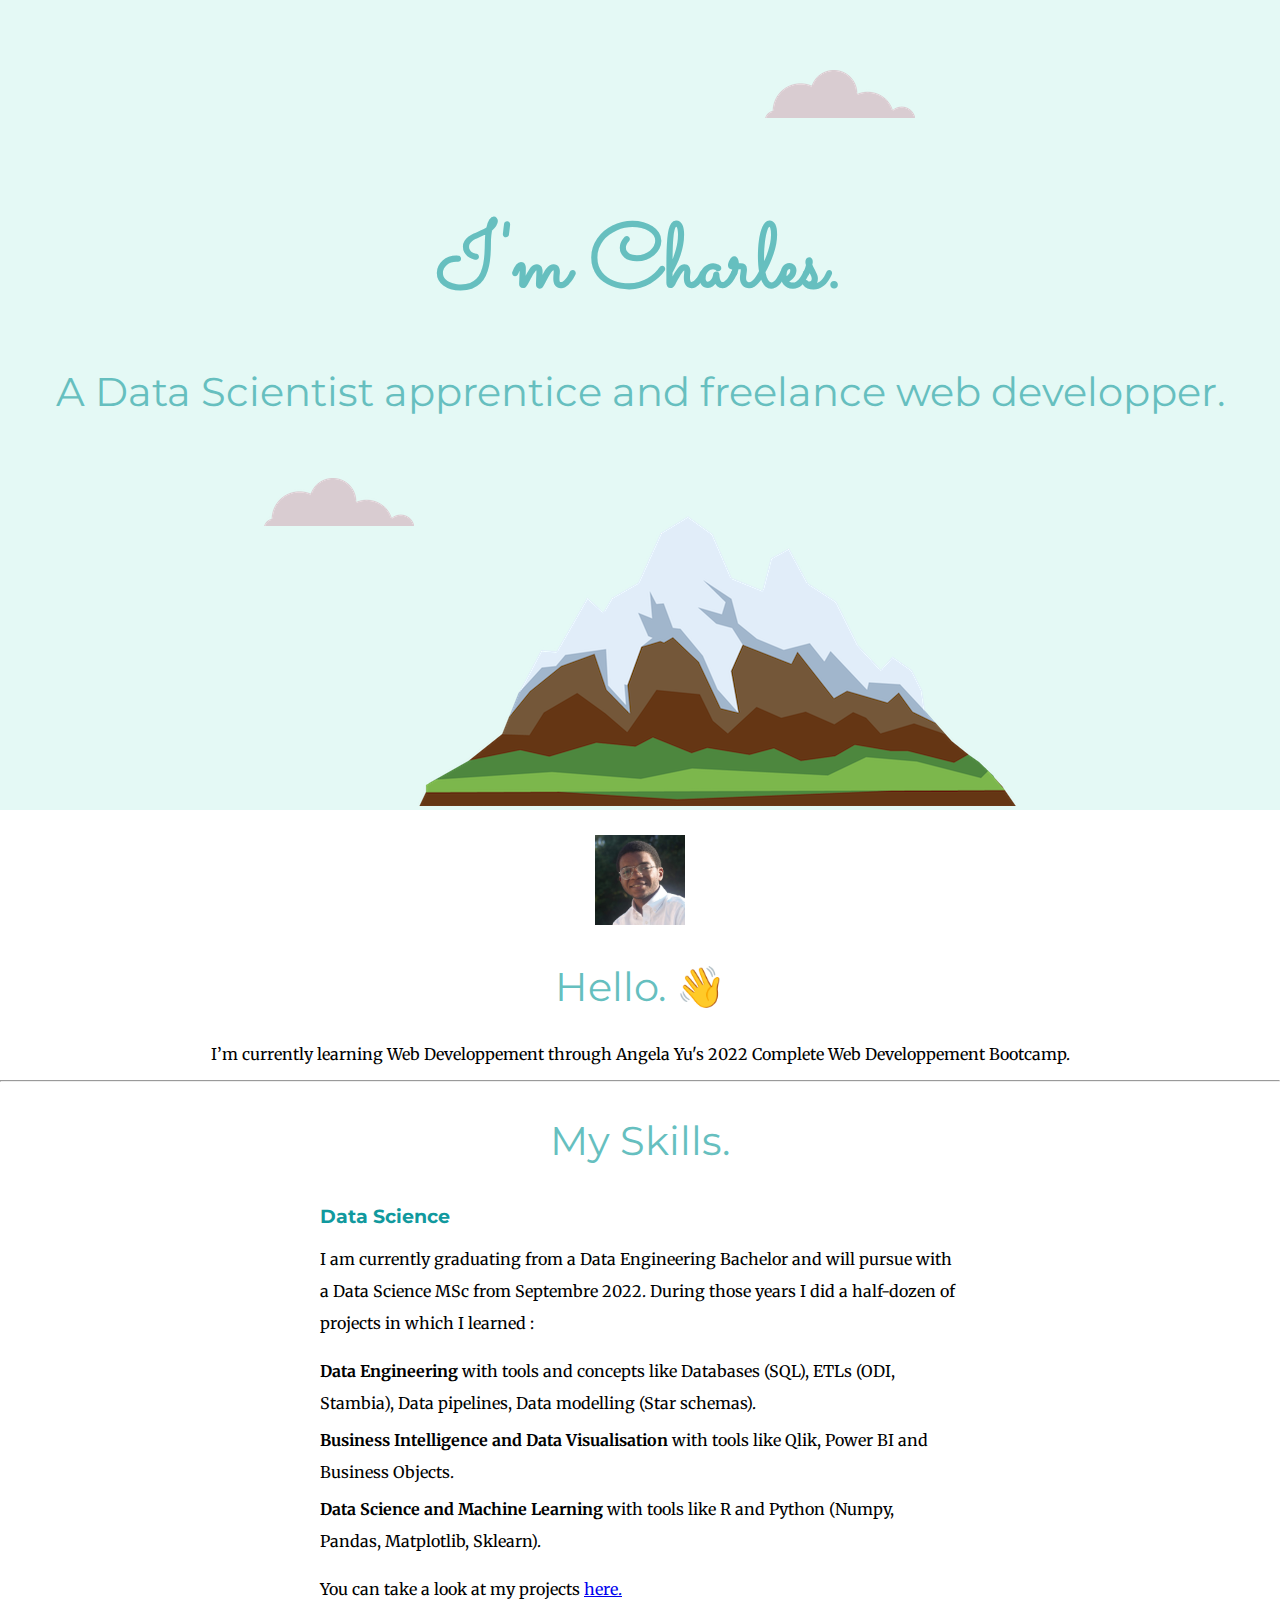
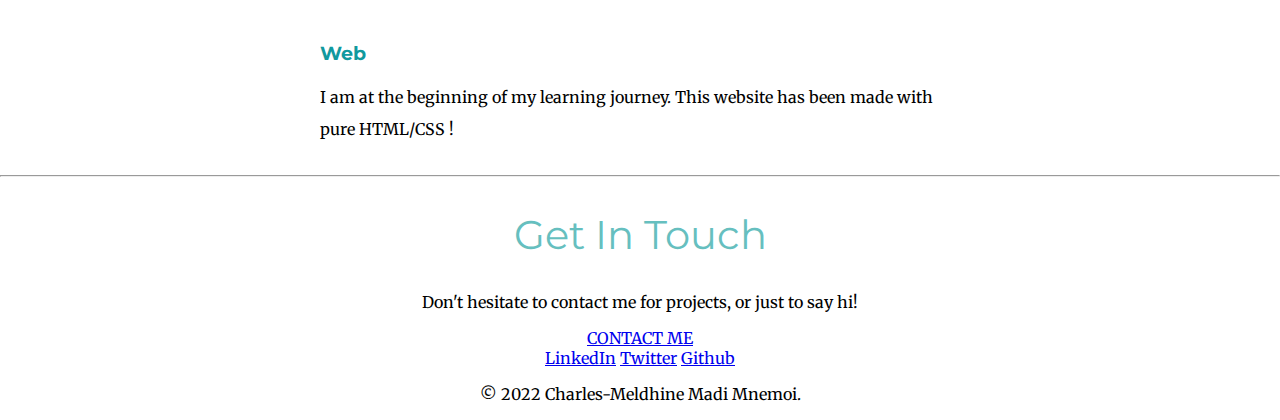
<file: index.html>
<!DOCTYPE html>
<html>
    <head>
        <meta charset="utf-8">
        <link rel="stylesheet" type="text/css" href="css/style.css" media="screen" />
        <link rel="icon" href="favicon.ico">
        <link rel="preconnect" href="https://fonts.googleapis.com">
        <link rel="preconnect" href="https://fonts.gstatic.com" crossorigin>
        <link href="https://fonts.googleapis.com/css2?family=Merriweather&family=Montserrat&family=Sacramento&display=swap" rel="stylesheet"> 
        <title>Charles-Meldhine Madi Mnemoi</title>        
    </head>
    <body>
       <div class="top_container">
           <img class="top_cloud" src="images/cloud.png" alt="">
           <h1>I'm Charles.</h1>
           <h2>A Data Scientist apprentice and freelance web developper.</h2>
           <img class="bottom_cloud" src="images/cloud.png" alt="">
           <img src="images/mountain.png" alt="">
       </div>
       <div class="middle_container">
        <div class="profile">
          <img class="profile_pic" src="images/charles.jpg" alt="Charles' photo">
          <h2>Hello. 👋</h2>
          <p>I’m currently learning Web Developpement through Angela Yu's 2022 Complete Web Developpement Bootcamp.</p>
        </div>
        <hr>
        <div class="skills">
          <h2>My Skills.</h2>
          <div class="skill_row">
            <h3>Data Science</h3>
            <p class="skill_paragraph">I am currently graduating from a Data Engineering Bachelor and will pursue with a Data Science MSc from Septembre 2022.
              During those years I did a half-dozen of projects in which I learned :
            </p>
            <ul class="list">
              <p class="list_elements"><b>Data Engineering</b> with tools and concepts like Databases (SQL), ETLs (ODI, Stambia), Data pipelines, Data modelling (Star schemas).</p>
              <p class="list_elements"><b>Business Intelligence and Data Visualisation</b> with tools like Qlik, Power BI and Business Objects.</p>
              <p class="list_elements"><b>Data Science and Machine Learning</b> with tools like R and Python (Numpy, Pandas, Matplotlib, Sklearn).</p>
            </ul>
            <p>You can take a look at my projects <a href="projects.html">here.</a></p>
            
          </div>
          <div class="skill_row">
            <h3>Web</h3>
            <p class="skill_paragraph">I am at the beginning of my learning journey. This website has been made with pure HTML/CSS !</p>
          </div>
        </div>
        <hr>
        <div class="contact_me">
          <h2>Get In Touch</h2>
          <p>Don't hesitate to contact me for projects, or just to say hi!</p>
          <a class="btn" href="mailto:charlesmeldhine.madimnemoi@gmail.com">CONTACT ME</a>
        </div>
      </div>
      
      
      <div class="bottom_container">
        <a class="footer_link" href="https://www.linkedin.com/in/madi-mnemoi-charles-meldhine-apprenti-alternant-data-scientist-data-engineer/">LinkedIn</a>
        <a class="footer_link" href="https://twitter.com/CMnemoi">Twitter</a>
        <a class="footer_link" href="https://www.github.com/cmnemoi">Github</a>
        <p>© 2022 Charles-Meldhine Madi Mnemoi.</p>
      </div>
       
    </body>
</html>
</file>
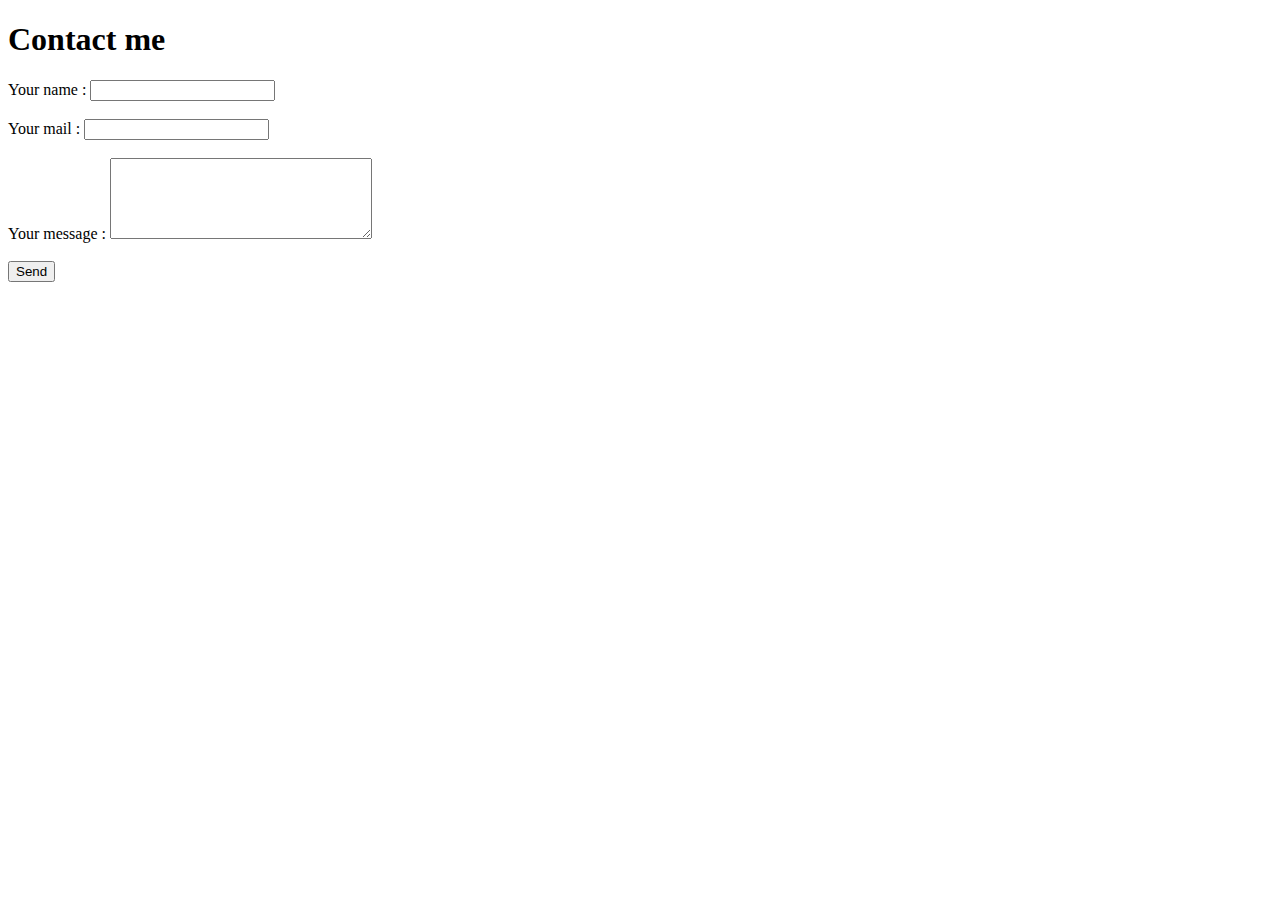
<file: contact_me.html>
<!DOCTYPE html>

<html>
    <head>
        <meta charset="utf-8">
        <title>Contact me</title>
    </head>
    <body>
        <h1>Contact me</h1>
        <form action="mailto:charlesmeldhine.madimnemoi@gmail.com">
            <label>Your name :</label>
            <input type="text" name="name" id="name"><br><br>
            <label for="mail">Your mail :</label>
            <input type="text" name="mail" id=""><br><br>
            <label for="message">Your message :</label>
            <textarea name="message" id="message" cols="30" rows="5"></textarea><br><br>
            <input type="submit" value="Send">
        </form>
    </body>

</html>
</file>
<file: css/style.css>
body
{
    margin: 0;
    text-align: center;
    font-family: 'Merriweather', serif;
}


h1 {
    margin: 50px auto 0;
    font-family: 'Sacramento', cursive;
    font-size: 5.625rem;
    color: #66BFBF;
}

h2
{
    font-family: 'Montserrat', sans-serif;
    font-size: 2.5rem;
    color: #66BFBF;
    font-weight: normal;

}

h3{
    font-family: 'Montserrat', sans-serif;
    color: #11999E;
    margin-bottom: 8px;
}

.top_cloud
{
    position: relative;
    left: 200px;
    bottom: 30px;
}

.bottom_cloud
{
    position: relative;
    bottom: 280px;
}

.profile_pic
{
    width: 7%;
    height: 2%;
    margin-top: 25px;
}


.top_container
{
    background-color: #E4F9F5;
    position: relative;
    padding-top: 100px;
}

.middle_container
{
    
   
}

.skill_row
{
    width: 50%;
    margin: 30px auto 30px;
    text-align: left;
    line-height: 2;
}

.skill_paragraph{
    margin: 0;
}

.list{
    padding-left: 0;
}

.list_elements{
    margin: 0 5px 5px 0;
}



.bottom_container
{
    


}
</file>
